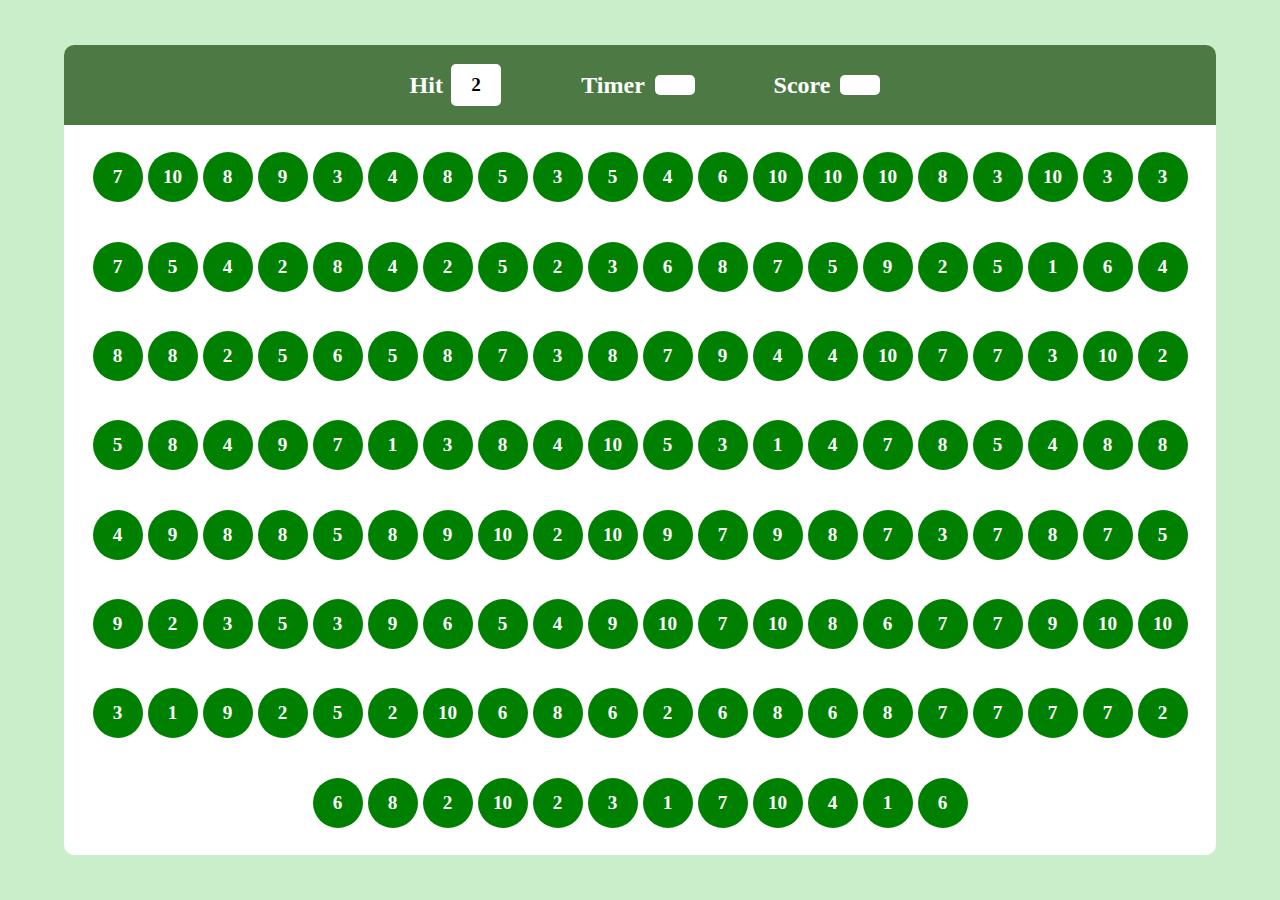
<file: index.html>
<!DOCTYPE html>
<html lang="en">
<head>
    <meta charset="UTF-8">
    <meta name="viewport" content="width=device-width, initial-scale=1.0">
    <title>Document</title>
    <link rel="stylesheet" href="style.css">
</head>
<body>
    <div id="main">
        <div id="pannel">
            <div id="ptop">
                <div class="elem">
                    <h2>Hit</h2>
                    <div id="hitjs" class="box">
                        
                    </div>
                </div>
                <div class="elem">
                    <h2>Timer</h2>
                    <div id="time" class="box">
                        
                    </div>
                </div>
                <div class="elem">
                    <h2>Score</h2>
                    <div id="scoreval" class="box">
                        
                    </div>
                </div>
            </div>
            <div id="pbtm">
             
               

            </div>
        </div>
    </div>


    <script src="script.js"></script>
</body>
</html>
</file>
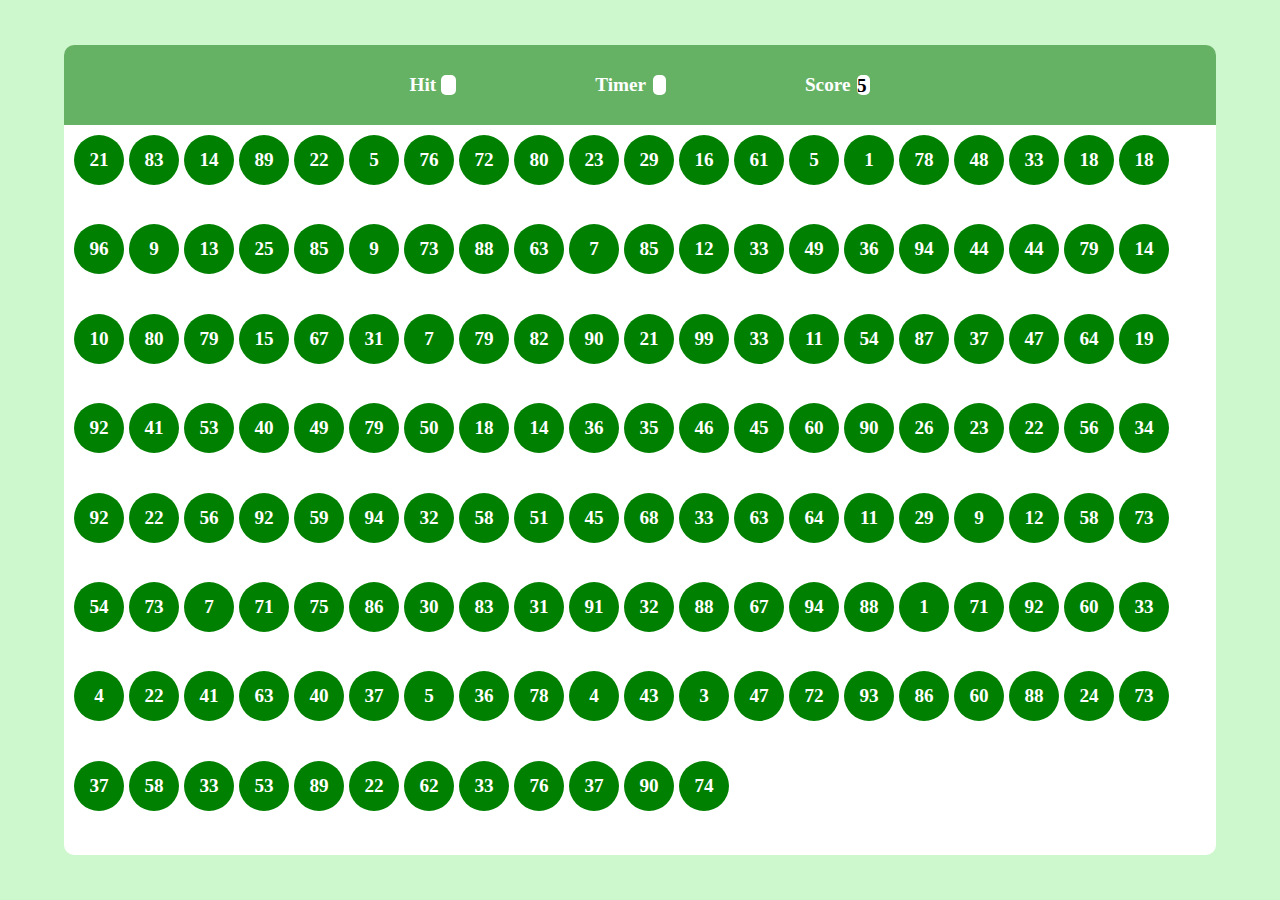
<file: index1.html>
<!DOCTYPE html>
<html lang="en">
<head>
    <meta charset="UTF-8">
    <meta name="viewport" content="width=device-width, initial-scale=1.0">
    <title>Document</title>
    <link rel="stylesheet" href="style1.css">
</head>
<body>
    <div id="main">
        <div id="pannel">
            <div id="ptop">
                <div class="elem">
                    <h2>Hit</h2>
                    <div class="box"></div>
                </div>
                <div class="elem">
                    <h2>Timer</h2>
                    <div class="box"></div>
                </div>
                <div class="elem">
                    <h2>Score</h2>
                    <div class="box">5</div>
                </div>
            </div>
            <div id="pbtm">
              
               
            </div>

            <script src="script1.js"></script>
        </div>
    </div>
</body>
</html>
</file>
<file: style.css>
*{
    margin: 0;
    padding: 0;
    box-sizing: border-box;
    font-family: Gilroy;
}
html,body{
   height: 100%;
   width: 100%;
}
#main{
    height: 100%;
    width: 100%;
    background-color: rgb(202, 238, 202);
    display: flex;
    align-items: center;
    justify-content: center;
}
#pannel{
    border-radius : 10px;
    width: 90%;
    height: 90%;
    background-color: white;
    overflow: hidden;
}
#ptop{
    padding: 0 30%;
    align-items: center;
    width: 100%;
    height: 80px;
    background-color: rgba(12, 74, 0, 0.734);
    display: flex;
    justify-content: space-between;
    font-weight: 800;
}
.elem{
    display: flex;
    gap: 10%;
    align-items: center;
    color: white;
    /* background-color: red; */

}
.box{
    padding: 10px 20px;
    background-color: white;
    border-radius: 5px;
    color: black;
    font-weight: 800;
    font-size: larger;
}
#pbtm{
    width: 100%;
    height: calc(100% - 80px);
    padding: 10px;
    display: flex;
    align-items: center;
    justify-content: center;
    flex-wrap: wrap;
    gap: 5px;
    font-size: larger;
    font-weight: 900;
    /* background-color: black; */
}
.bubble{
    display: flex;
    align-items: center;
    justify-content: center;
    height: 50px;
    width: 50px;
    background-color: green;
    border-radius: 50%;
    color: white;
    

}
.bubble:hover{
    background-color: grey;
    cursor:pointer;
}
</file>
<file: style1.css>
*{
    margin: 0;
    padding: 0;
    box-sizing: border-box;
}
html,body{
    width: 100%;
    height: 100%;
}
#main{
    display: flex;
    align-items: center;
    justify-content: center;
    height: 100%;
    width: 100%;
    background-color: rgba(144, 238, 144, 0.452);
}
#pannel{
    width: 90%;
    height: 90%;
    background-color: white;
    border-radius: 10px;
    overflow: hidden;
}
#ptop{
    padding: 0 30%;
    display: flex;
    align-items: center;
    width: 100%;
    height: 80px;
    font-weight: 800;
    justify-content: space-between;
    background-color: rgba(0, 128, 0, 0.602);
}
.elem{

    gap: 10%;
    align-items: center;
    display: flex;
    /* background-color: red; */
}
.elem h2{
    font-size: larger;
    font-weight: 800;
    color: white;
}
.box{
    /* padding: 10px 20px; */
    border-radius: 5px;
    width: 20px;
    height: 20px;
    font-size: larger;
    font-weight: 800;
    background-color: white;
    
}
#pbtm{
    padding: 10px;
    width: 100%;
    gap: 5px;
    flex-wrap: wrap;
    height: calc(100% - 80px);
    display: flex;
    /* background-color: black; */
}
.bubble{
    width: 50px;
    height: 50px;
    display: flex;
    color: white;
    justify-content: center;
    align-items: center;
    border-radius: 50%;
    background-color: green;
    font-size: larger;
    font-weight: 800;
}
.bubble:hover{
    background-color: grey;
    cursor: pointer;
}
</file>
